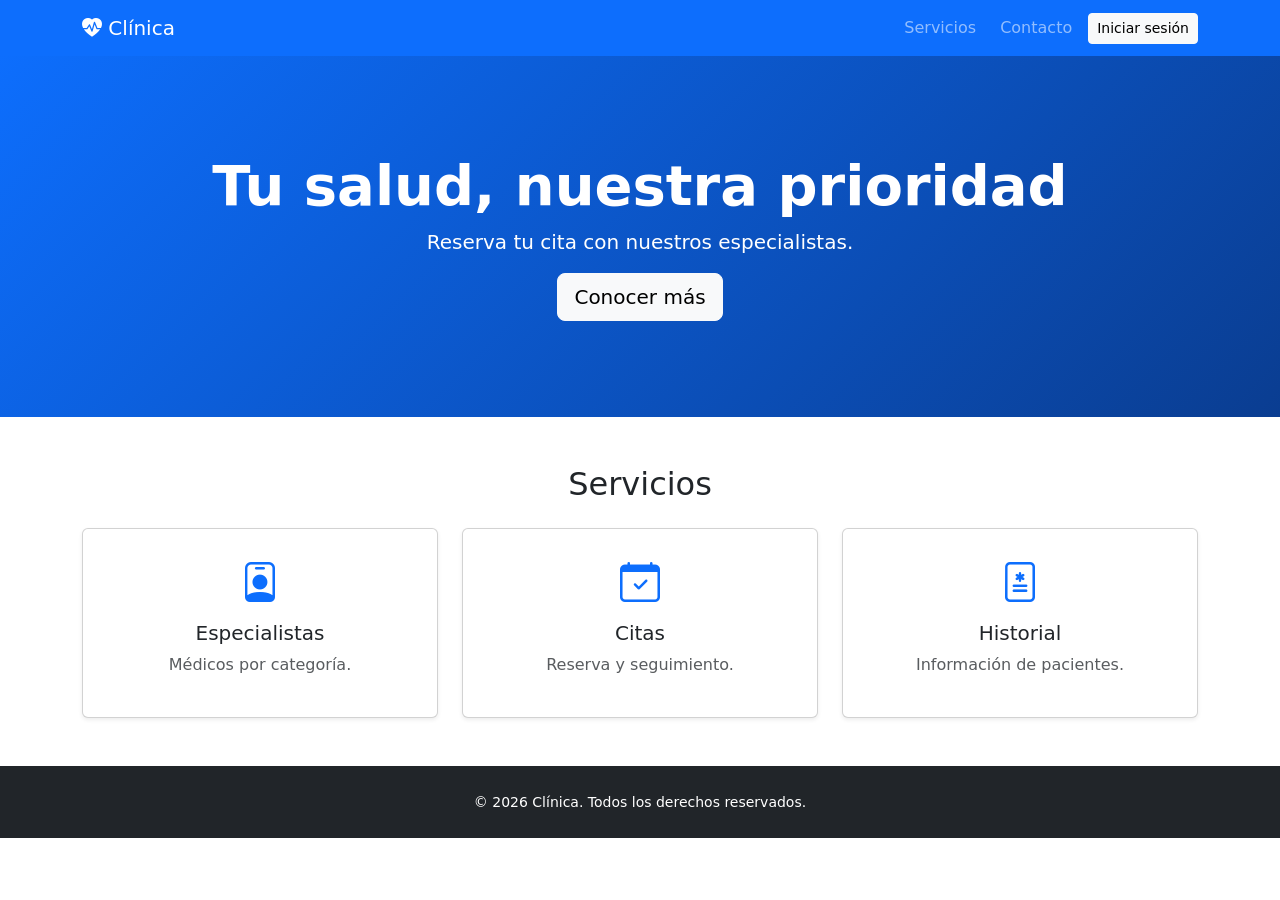
<file: frontend/index.html>
<!DOCTYPE html>
<html lang="es">
<head>
  <meta charset="UTF-8">
  <meta name="viewport" content="width=device-width, initial-scale=1">
  <title>Clínica</title>
  <link href="https://cdn.jsdelivr.net/npm/bootstrap@5.3.3/dist/css/bootstrap.min.css" rel="stylesheet">
  <link href="https://cdn.jsdelivr.net/npm/bootstrap-icons@1.11.3/font/bootstrap-icons.css" rel="stylesheet">
  <link href="css/style.css" rel="stylesheet">
</head>
<body>
  <nav class="navbar navbar-expand-lg navbar-dark bg-primary">
    <div class="container">
      <a class="navbar-brand" href="index.html"><i class="bi bi-heart-pulse-fill"></i> Clínica</a>
      <button class="navbar-toggler" data-bs-toggle="collapse" data-bs-target="#menu">
        <span class="navbar-toggler-icon"></span>
      </button>
      <div class="collapse navbar-collapse" id="menu">
        <ul class="navbar-nav ms-auto align-items-lg-center gap-2">
          <li class="nav-item"><a class="nav-link" href="#servicios">Servicios</a></li>
          <li class="nav-item"><a class="nav-link" href="#contacto">Contacto</a></li>
          <li class="nav-item" id="navGuest">
            <a class="btn btn-light btn-sm" href="login.html">Iniciar sesión</a>
          </li>
          <li class="nav-item d-none" id="navUser">
            <a class="btn btn-light btn-sm" href="dashboard.html">Ir al dashboard</a>
            <button class="btn btn-outline-light btn-sm" onclick="logout()">Salir</button>
          </li>
        </ul>
      </div>
    </div>
  </nav>

  <header class="hero text-center">
    <div class="container">
      <h1 class="display-4 fw-bold">Tu salud, nuestra prioridad</h1>
      <p class="lead">Reserva tu cita con nuestros especialistas.</p>
      <a href="#servicios" class="btn btn-light btn-lg">Conocer más</a>
    </div>
  </header>

  <section id="servicios" class="py-5">
    <div class="container">
      <h2 class="text-center mb-4">Servicios</h2>
      <div class="row g-4">
        <div class="col-md-4"><div class="card h-100 shadow-sm text-center p-4">
          <i class="bi bi-person-badge fs-1 text-primary"></i>
          <h5 class="mt-2">Especialistas</h5><p class="text-muted">Médicos por categoría.</p>
        </div></div>
        <div class="col-md-4"><div class="card h-100 shadow-sm text-center p-4">
          <i class="bi bi-calendar-check fs-1 text-primary"></i>
          <h5 class="mt-2">Citas</h5><p class="text-muted">Reserva y seguimiento.</p>
        </div></div>
        <div class="col-md-4"><div class="card h-100 shadow-sm text-center p-4">
          <i class="bi bi-file-medical fs-1 text-primary"></i>
          <h5 class="mt-2">Historial</h5><p class="text-muted">Información de pacientes.</p>
        </div></div>
      </div>
    </div>
  </section>

  <footer id="contacto" class="bg-dark text-white text-center py-4">
    <small>© 2026 Clínica. Todos los derechos reservados.</small>
  </footer>

  <script src="https://cdn.jsdelivr.net/npm/bootstrap@5.3.3/dist/js/bootstrap.bundle.min.js"></script>
  <script src="js/api.js"></script>
  <script>
    if (isLogged()) {
      document.getElementById("navGuest").classList.add("d-none");
      document.getElementById("navUser").classList.remove("d-none");
    }
  </script>
</body>
</html>
</file>
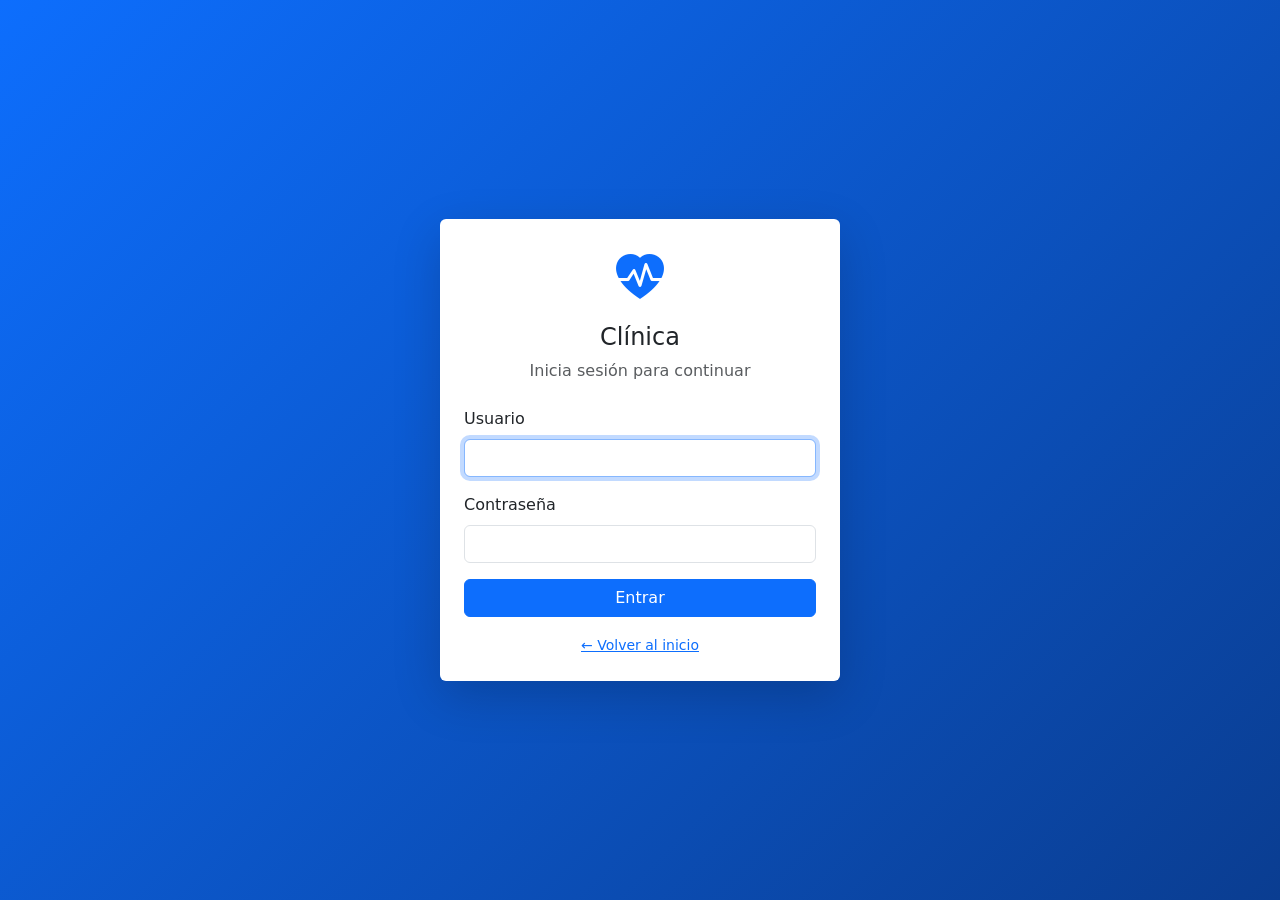
<file: frontend/dashboard.html>
<!DOCTYPE html>
<html lang="es">
<head>
  <meta charset="UTF-8">
  <meta name="viewport" content="width=device-width, initial-scale=1">
  <title>Dashboard - Clínica</title>
  <link href="https://cdn.jsdelivr.net/npm/bootstrap@5.3.3/dist/css/bootstrap.min.css" rel="stylesheet">
  <link href="https://cdn.jsdelivr.net/npm/bootstrap-icons@1.11.3/font/bootstrap-icons.css" rel="stylesheet">
  <link href="css/style.css" rel="stylesheet">
  <style>
    /* ===== Layout responsive (mobile first) ===== */
    /* >>> Cambia SOLO este color para personalizar el menú lateral <<< */
    :root { --menu-bg: #111d3c; }

    .app-sidebar { --bs-offcanvas-bg: var(--menu-bg); --bs-offcanvas-color: #fff; --bs-offcanvas-width: 260px; }
    .app-sidebar .nav-link { color: rgba(255,255,255,.75); border-radius: .5rem; padding: .7rem .9rem; }
    .app-sidebar .nav-link:hover { color: #fff; background: rgba(255,255,255,.08); }
    .app-sidebar .nav-link.active { color: #fff; background: rgba(255,255,255,.16); }
    @media (min-width: 992px) {
      /* Bootstrap fuerza fondo transparente y tamaños automáticos en pantallas grandes: se anulan con !important */
      .app-sidebar {
        background-color: var(--menu-bg) !important;
        flex: 0 0 240px !important;
        width: 240px !important;
        height: 100vh !important;
        position: sticky; top: 0;
        display: flex; flex-direction: column;
      }
      .app-sidebar .offcanvas-body { flex-grow: 1 !important; overflow-y: auto; }
    }
    .app-main { min-width: 0; }

    /* Tablas: en celular cada fila se convierte en una tarjeta */
    @media (max-width: 767.98px) {
      .tabla-cards thead { display: none; }
      .tabla-cards tbody tr { display: block; padding: .5rem .25rem; border-bottom: 1px solid #dee2e6; }
      .tabla-cards tbody td { display: flex; justify-content: space-between; gap: 1rem; border: 0; padding: .3rem .75rem; text-align: right; }
      .tabla-cards tbody td::before { content: attr(data-label); font-weight: 600; color: #6c757d; text-align: left; }
      .tabla-cards tbody td.acciones { justify-content: flex-end; }
      .tabla-cards tbody td.acciones::before, .tabla-cards tbody td.vacio::before { content: none; }
      .tabla-cards tbody td.vacio { display: block; text-align: center; }
      .tabla-cards .btn-sm { padding: .5rem .9rem; }
    }
  </style>
</head>
<body class="bg-light">
  <div class="d-flex">
    <!-- SIDEBAR (menú lateral en pantallas grandes, menú deslizable en celular) -->
    <aside class="offcanvas-lg offcanvas-start app-sidebar" tabindex="-1" id="sidebar" aria-labelledby="sidebarTitulo">
      <div class="offcanvas-header">
        <h5 class="offcanvas-title text-white" id="sidebarTitulo"><i class="bi bi-heart-pulse-fill"></i> Clínica</h5>
        <button type="button" class="btn-close btn-close-white" data-bs-dismiss="offcanvas" data-bs-target="#sidebar" aria-label="Cerrar menú"></button>
      </div>
      <div class="offcanvas-body d-flex flex-column p-3">
        <h5 class="text-white mb-4 d-none d-lg-block"><i class="bi bi-heart-pulse-fill"></i> Clínica</h5>
        <ul class="nav nav-pills flex-column gap-1" id="menu">
          <li><a class="nav-link active" href="#resumen" data-section="resumen"><i class="bi bi-speedometer2 me-2"></i>Resumen</a></li>
          <li><a class="nav-link" href="#pacientes" data-section="pacientes"><i class="bi bi-people me-2"></i>Pacientes</a></li>
          <li><a class="nav-link" href="#medicos" data-section="medicos"><i class="bi bi-person-badge me-2"></i>Médicos</a></li>
          <li><a class="nav-link" href="#reservas" data-section="reservas"><i class="bi bi-calendar-check me-2"></i>Reservas</a></li>
          <li><a class="nav-link" href="#categorias" data-section="categorias"><i class="bi bi-tags me-2"></i>Categorías</a></li>
          <li><a class="nav-link" href="#usuarios" data-section="usuarios"><i class="bi bi-shield-lock me-2"></i>Usuarios</a></li>
        </ul>
        <a href="index.html" class="nav-link text-white-50 mt-auto"><i class="bi bi-house me-2"></i>Inicio</a>
      </div>
    </aside>

    <!-- CONTENIDO -->
    <main class="flex-grow-1 app-main">
      <nav class="navbar bg-white shadow-sm px-3 px-md-4 flex-nowrap">
        <div class="d-flex align-items-center">
          <button class="btn btn-outline-secondary d-lg-none me-2" type="button" data-bs-toggle="offcanvas" data-bs-target="#sidebar" aria-controls="sidebar" aria-label="Abrir menú">
            <i class="bi bi-list"></i>
          </button>
          <span class="navbar-text fw-semibold" id="pageTitle">Resumen</span>
        </div>
        <div class="d-flex align-items-center gap-2 gap-md-3">
          <span id="userName" class="text-muted d-none d-sm-inline"></span>
          <button class="btn btn-outline-danger btn-sm" onclick="logout()">
            <i class="bi bi-box-arrow-right"></i> <span class="d-none d-sm-inline">Salir</span>
          </button>
        </div>
      </nav>

      <div class="p-3 p-md-4">
        <!-- RESUMEN -->
        <section id="sec-resumen">
          <div class="row g-3 mb-4">
            <div class="col-12 col-sm-4"><div class="card stat-card shadow-sm"><div class="card-body">
              <small class="text-muted">Pacientes</small><h2 id="cntPacientes">-</h2></div></div></div>
            <div class="col-12 col-sm-4"><div class="card stat-card shadow-sm"><div class="card-body">
              <small class="text-muted">Médicos</small><h2 id="cntMedicos">-</h2></div></div></div>
            <div class="col-12 col-sm-4"><div class="card stat-card shadow-sm"><div class="card-body">
              <small class="text-muted">Citas de hoy</small><h2 id="cntHoy">-</h2></div></div></div>
          </div>
          <div class="card shadow-sm">
            <div class="card-header bg-white fw-semibold">Citas de hoy</div>
            <div class="table-responsive">
              <table class="table table-hover align-middle mb-0 tabla-cards">
                <thead><tr><th>Hora</th><th>Paciente</th><th>Médico</th><th>Estado</th></tr></thead>
                <tbody id="tbHoy"></tbody>
              </table>
            </div>
          </div>
        </section>

        <!-- SECCIÓN GENÉRICA (Pacientes, Médicos, Reservas, Categorías, Usuarios) -->
        <section id="sec-crud" class="d-none">
          <h4 class="mb-3" id="crudTitulo"></h4>
          <div class="card shadow-sm">
            <div class="card-header bg-white d-flex flex-wrap gap-2">
              <input type="search" id="buscar" class="form-control" style="flex:1 1 200px" placeholder="Buscar...">
              <button class="btn btn-primary" id="btnNuevo">
                <i class="bi bi-plus-lg"></i> <span id="btnNuevoTxt"></span>
              </button>
            </div>
            <div class="table-responsive">
              <table class="table table-hover align-middle mb-0 tabla-cards">
                <thead id="crudHead"></thead>
                <tbody id="crudBody"></tbody>
              </table>
            </div>
          </div>
        </section>
      </div>
    </main>
  </div>

  <!-- MODAL FORMULARIO (crear / editar) con paso de confirmación -->
  <div class="modal fade" id="modalForm" tabindex="-1" aria-hidden="true">
    <div class="modal-dialog modal-lg modal-dialog-scrollable modal-fullscreen-sm-down">
      <form class="modal-content" id="formCrud">
        <div class="modal-header">
          <h5 class="modal-title" id="modalFormTitulo"></h5>
          <button type="button" class="btn-close" data-bs-dismiss="modal" aria-label="Cerrar"></button>
        </div>
        <div class="modal-body">
          <div class="row g-3" id="formCampos"></div>
          <div id="formConfirm" class="text-center py-4 d-none">
            <i class="bi bi-question-circle fs-1 text-primary"></i>
            <h5 class="mt-3" id="confirmTxt"></h5>
            <p class="text-muted mb-0" id="confirmNombre"></p>
          </div>
          <div class="alert alert-danger mt-3 mb-0 d-none" id="formError" role="alert"></div>
        </div>
        <div class="modal-footer" id="footForm">
          <button type="button" class="btn btn-secondary" data-bs-dismiss="modal">Cancelar</button>
          <button type="submit" class="btn btn-primary">Guardar</button>
        </div>
        <div class="modal-footer d-none" id="footConfirm">
          <button type="button" class="btn btn-secondary" id="btnVolver">Volver</button>
          <button type="button" class="btn btn-success" id="btnConfirmarCrear">Sí, crear</button>
        </div>
      </form>
    </div>
  </div>

  <!-- MODAL CONFIRMAR ELIMINAR -->
  <div class="modal fade" id="modalEliminar" tabindex="-1" aria-hidden="true">
    <div class="modal-dialog modal-sm modal-dialog-centered">
      <div class="modal-content">
        <div class="modal-header"><h5 class="modal-title" id="delTitulo">Eliminar</h5></div>
        <div class="modal-body">¿Seguro que quieres eliminar <strong id="delNombre"></strong>? Esta acción no se puede deshacer.</div>
        <div class="modal-footer">
          <button type="button" class="btn btn-secondary" data-bs-dismiss="modal">Cancelar</button>
          <button type="button" class="btn btn-danger" id="btnConfirmarEliminar">Eliminar</button>
        </div>
      </div>
    </div>
  </div>

  <!-- AVISO DE ÉXITO -->
  <div class="toast-container position-fixed bottom-0 end-0 p-3">
    <div id="toastOk" class="toast align-items-center text-bg-success border-0" role="status" aria-live="polite" aria-atomic="true">
      <div class="d-flex">
        <div class="toast-body" id="toastTxt"></div>
        <button type="button" class="btn-close btn-close-white me-2 m-auto" data-bs-dismiss="toast" aria-label="Cerrar"></button>
      </div>
    </div>
  </div>

  <script src="https://cdn.jsdelivr.net/npm/bootstrap@5.3.3/dist/js/bootstrap.bundle.min.js"></script>
  <script src="js/dashboard.js"></script>
</body>
</html>
</file>
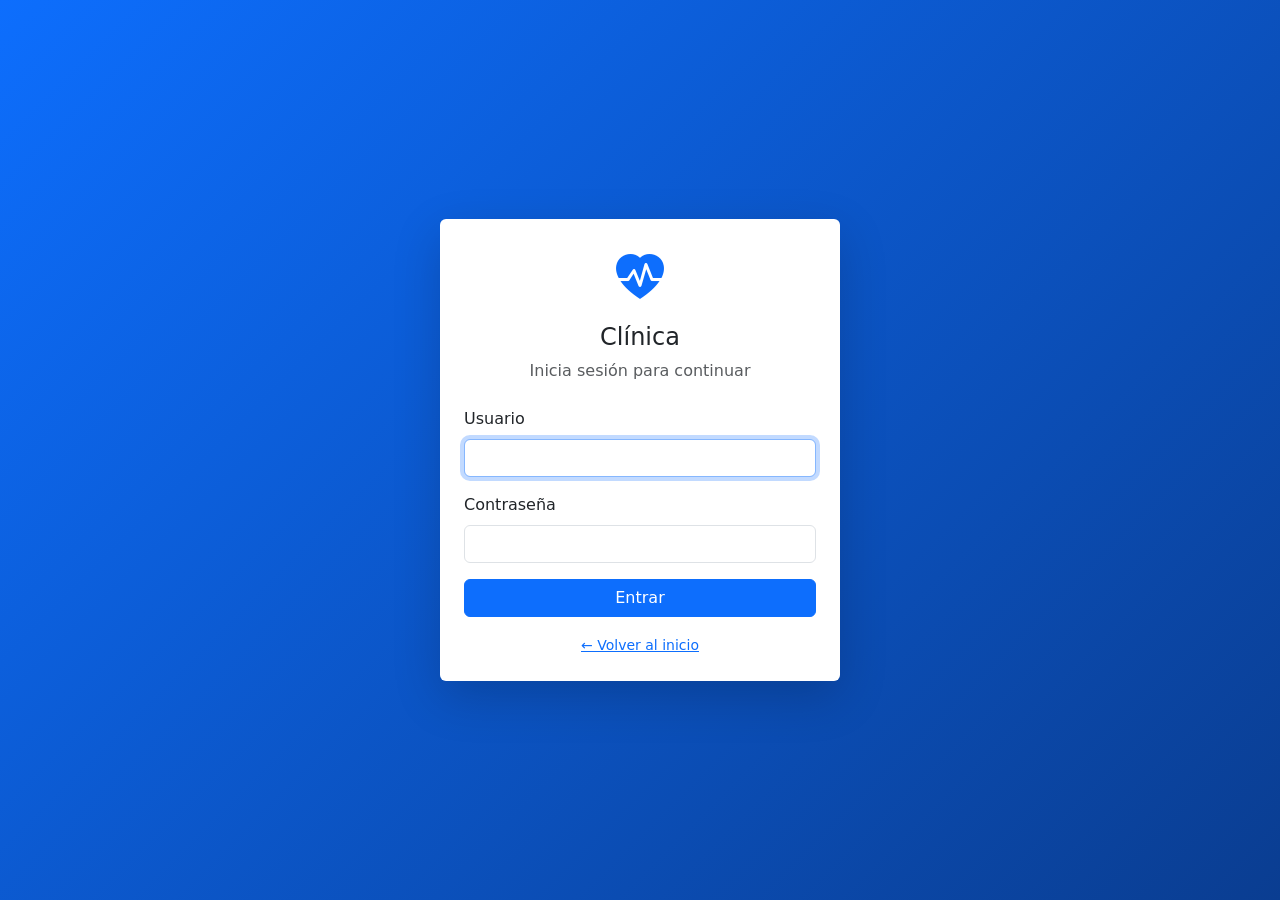
<file: frontend/login.html>
<!DOCTYPE html>
<html lang="es">
<head>
  <meta charset="UTF-8">
  <meta name="viewport" content="width=device-width, initial-scale=1">
  <title>Iniciar sesión - Clínica</title>
  <link href="https://cdn.jsdelivr.net/npm/bootstrap@5.3.3/dist/css/bootstrap.min.css" rel="stylesheet">
  <link href="https://cdn.jsdelivr.net/npm/bootstrap-icons@1.11.3/font/bootstrap-icons.css" rel="stylesheet">
  <link href="css/style.css" rel="stylesheet">
</head>
<body>
  <div class="login-wrapper d-flex align-items-center justify-content-center p-3">
    <div class="card shadow-lg border-0" style="max-width: 400px; width: 100%;">
      <div class="card-body p-4">
        <div class="text-center mb-4">
          <i class="bi bi-heart-pulse-fill text-primary" style="font-size: 3rem;"></i>
          <h4 class="mt-2">Clínica</h4>
          <p class="text-muted mb-0">Inicia sesión para continuar</p>
        </div>

        <div id="error" class="alert alert-danger d-none"></div>

        <form id="loginForm">
          <div class="mb-3">
            <label class="form-label">Usuario</label>
            <input type="text" id="username" class="form-control" required autofocus>
          </div>
          <div class="mb-3">
            <label class="form-label">Contraseña</label>
            <input type="password" id="password" class="form-control" required>
          </div>
          <button class="btn btn-primary w-100" id="btnLogin">Entrar</button>
        </form>

        <div class="text-center mt-3">
          <a href="index.html" class="small">← Volver al inicio</a>
        </div>
      </div>
    </div>
  </div>

  <script src="js/api.js"></script>
  <script src="js/login.js"></script>
</body>
</html>
</file>
<file: frontend/css/style.css>
:root { --brand: #0d6efd; --brand-dark: #0a3d91; }
:root { --menu-bg: #111d3c; }

.hero {
  background: linear-gradient(135deg, var(--brand), var(--brand-dark));
  color: #fff;
  padding: 6rem 0;
}

.login-wrapper {
  min-height: 100vh;
  background: linear-gradient(135deg, var(--brand), var(--brand-dark));
}

/* Dashboard */
.sidebar { width: 240px; min-height: 100vh; background: #12203a; }
.sidebar .nav-link { color: #c7d2e5; border-radius: .5rem; }
.sidebar .nav-link:hover,
.sidebar .nav-link.active { background: rgba(255,255,255,.12); color: #fff; }
.stat-card { border: 0; border-left: 5px solid var(--brand); }


    /* ===== Layout responsive (mobile first) ===== */
    .app-sidebar { --bs-offcanvas-bg: #111d3c; --bs-offcanvas-color: #fff; --bs-offcanvas-width: 260px; }
    .app-sidebar .nav-link { color: rgba(255,255,255,.75); border-radius: .5rem; padding: .7rem .9rem; }
    .app-sidebar .nav-link:hover { color: #fff; background: rgba(255,255,255,.08); }
    .app-sidebar .nav-link.active { color: #fff; background: rgba(255,255,255,.16); }
    @media (min-width: 992px) {
      .app-sidebar { background: #111d3c; width: 240px; flex-shrink: 0; position: sticky; top: 0; height: 100vh; }
    }
    .app-main { min-width: 0; }

    /* Tablas: en celular cada fila se convierte en una tarjeta */
    @media (max-width: 767.98px) {
      .tabla-cards thead { display: none; }
      .tabla-cards tbody tr { display: block; padding: .5rem .25rem; border-bottom: 1px solid #dee2e6; }
      .tabla-cards tbody td { display: flex; justify-content: space-between; gap: 1rem; border: 0; padding: .3rem .75rem; text-align: right; }
      .tabla-cards tbody td::before { content: attr(data-label); font-weight: 600; color: #6c757d; text-align: left; }
      .tabla-cards tbody td.acciones { justify-content: flex-end; }
      .tabla-cards tbody td.acciones::before, .tabla-cards tbody td.vacio::before { content: none; }
      .tabla-cards tbody td.vacio { display: block; text-align: center; }
      .tabla-cards .btn-sm { padding: .5rem .9rem; }
    }
</file>
